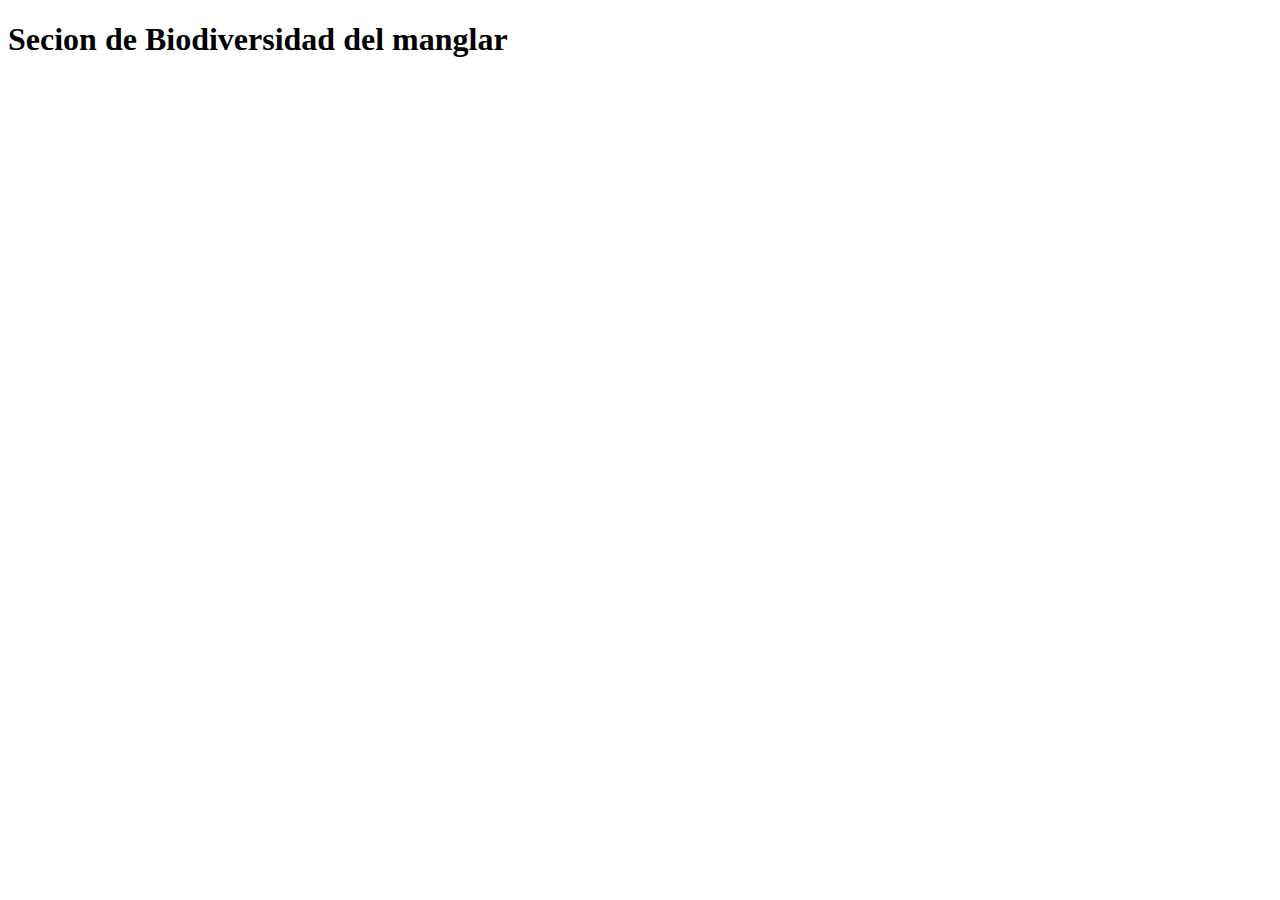
<file: Bio/index.html>
<!DOCTYPE html>
<html lang="en">
<head>
    <meta charset="UTF-8">
    <meta name="viewport" content="width=device-width, initial-scale=1.0">
    <title>Document</title>
</head>
<body>
    <h1>
        Secion de Biodiversidad del manglar
    </h1>
</body>
</html>
</file>
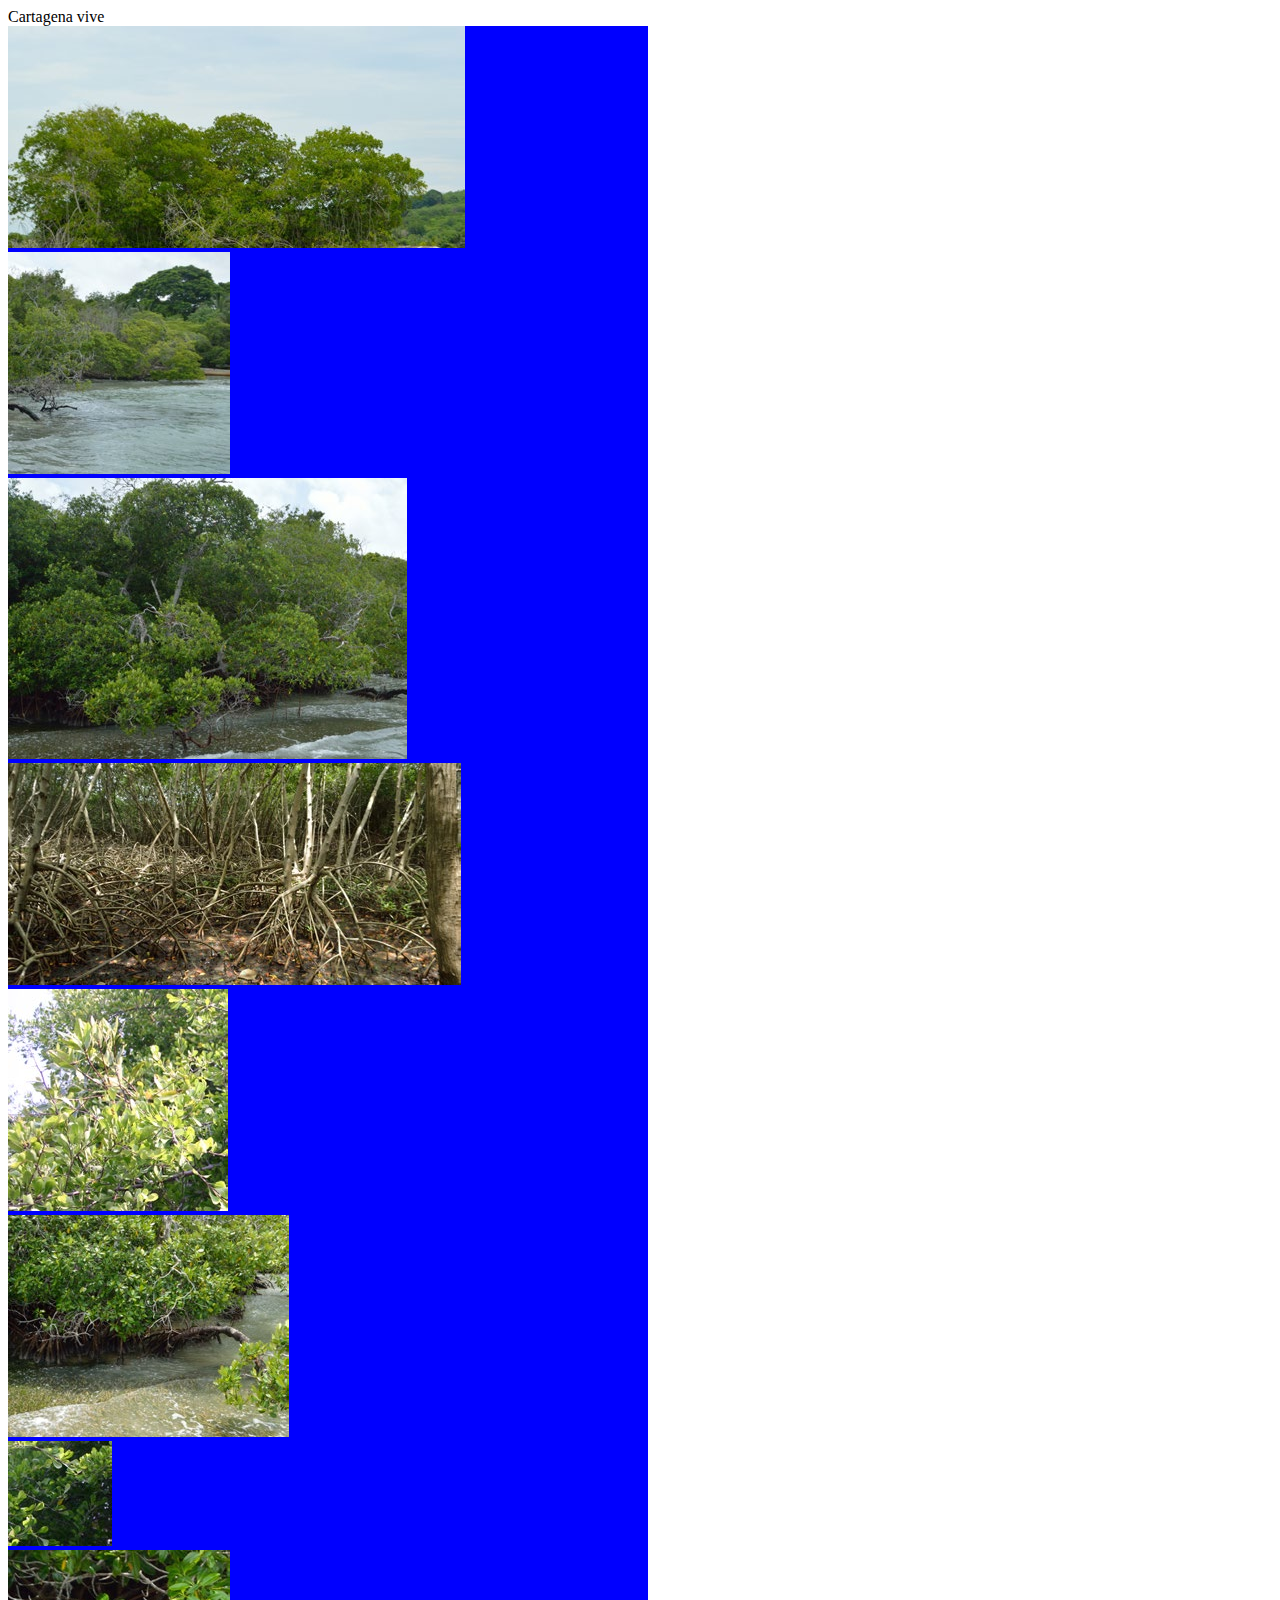
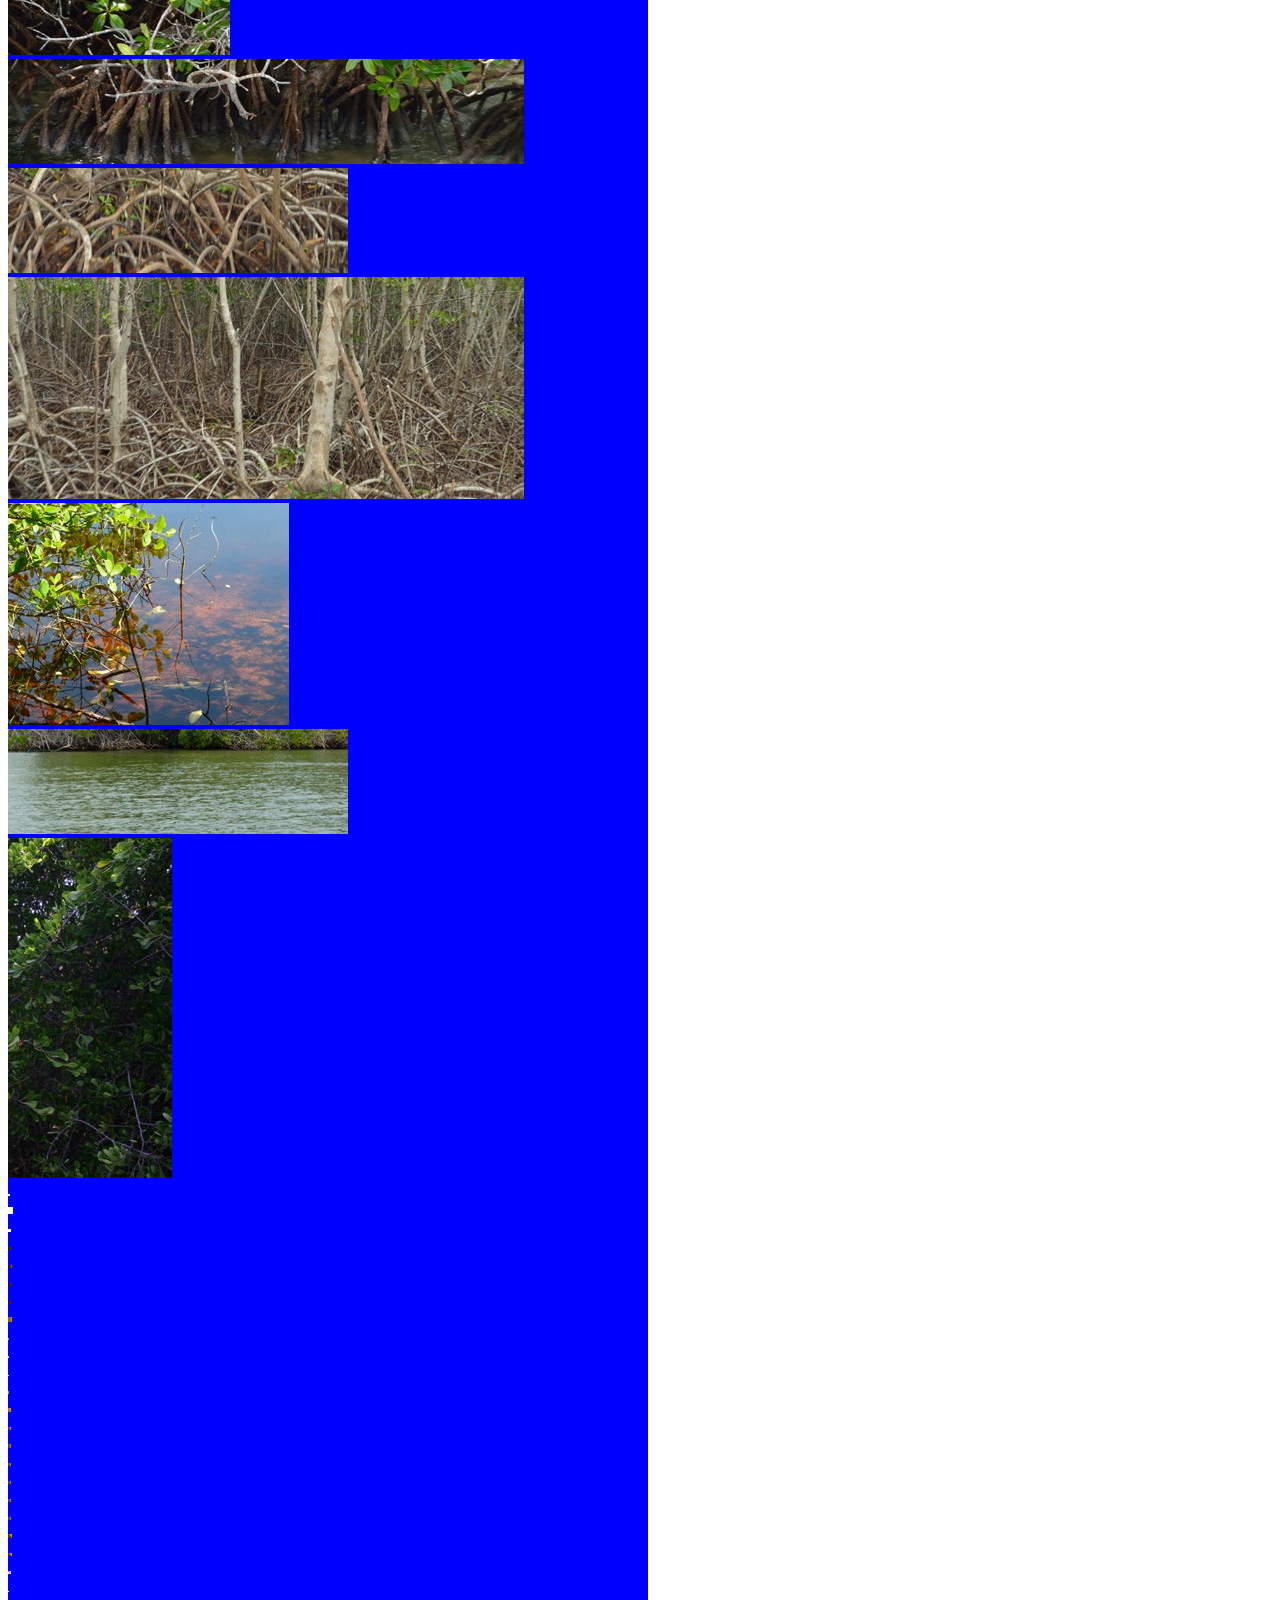
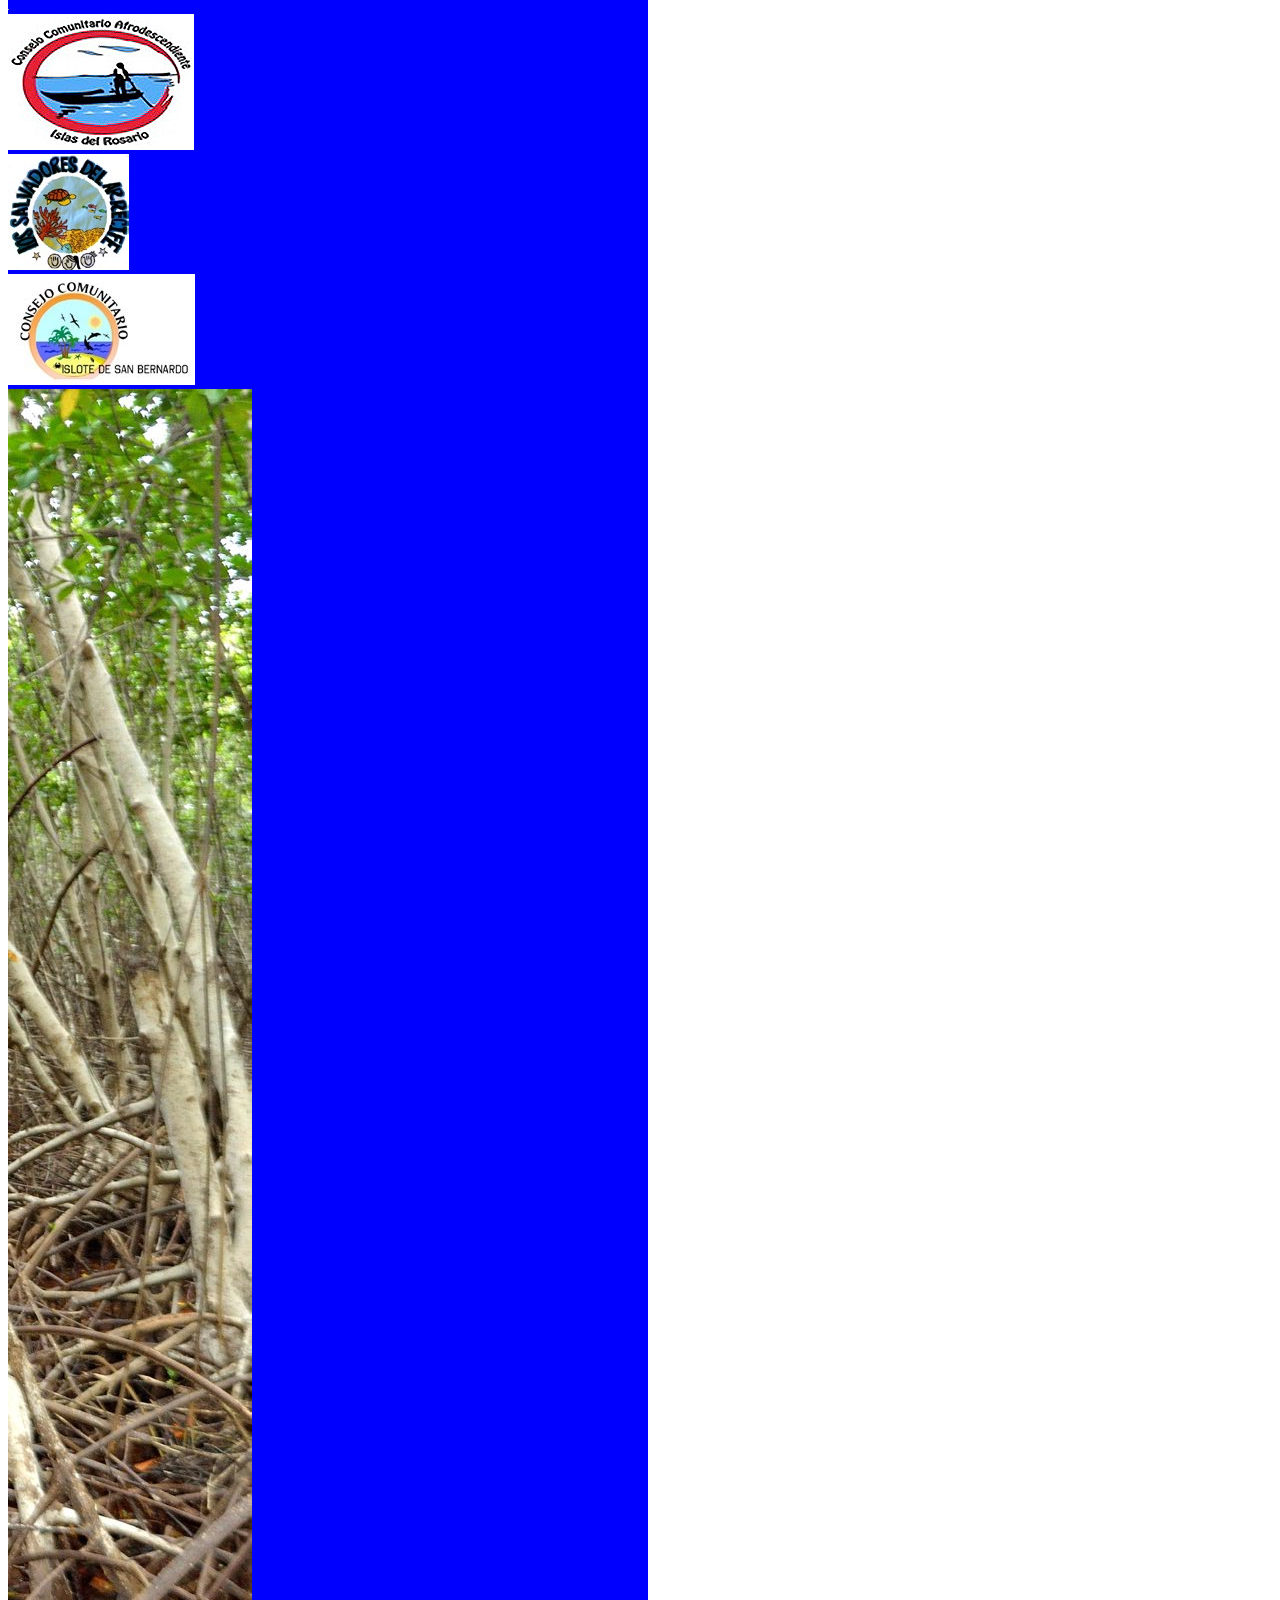
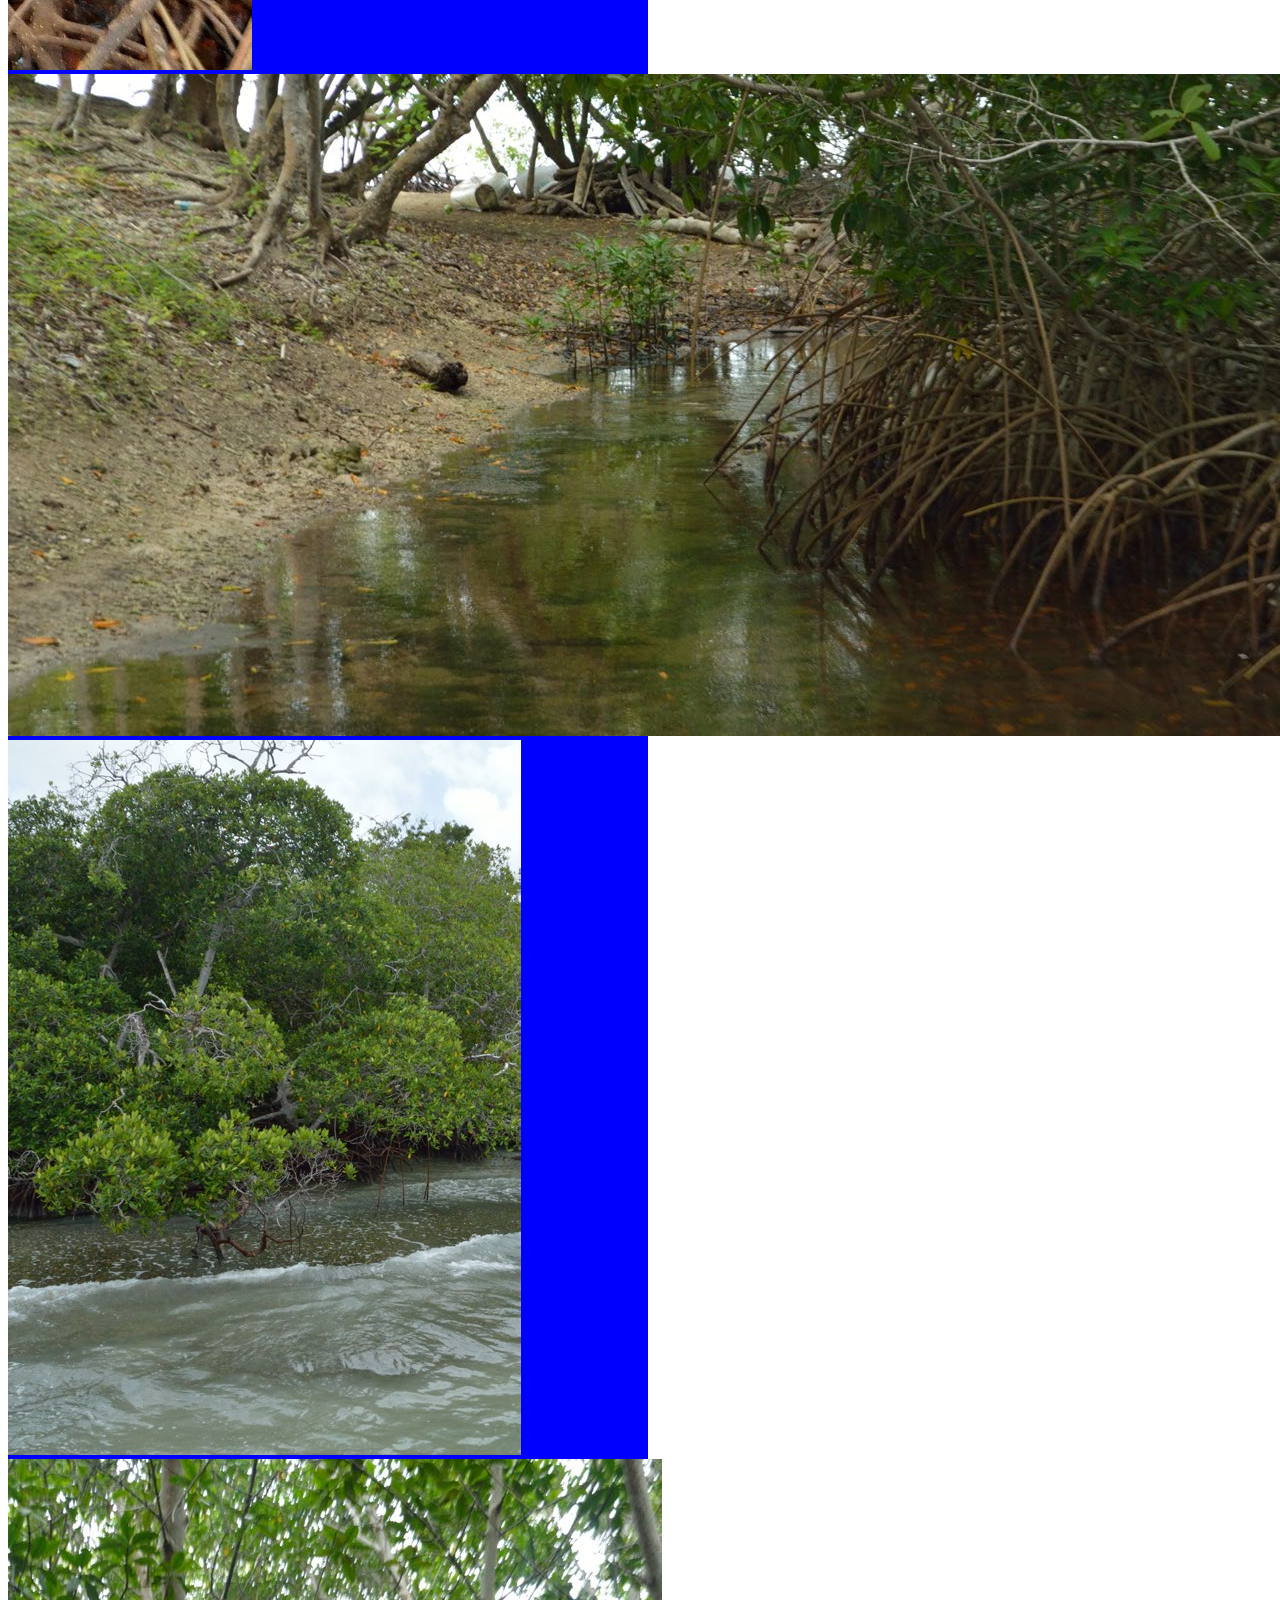
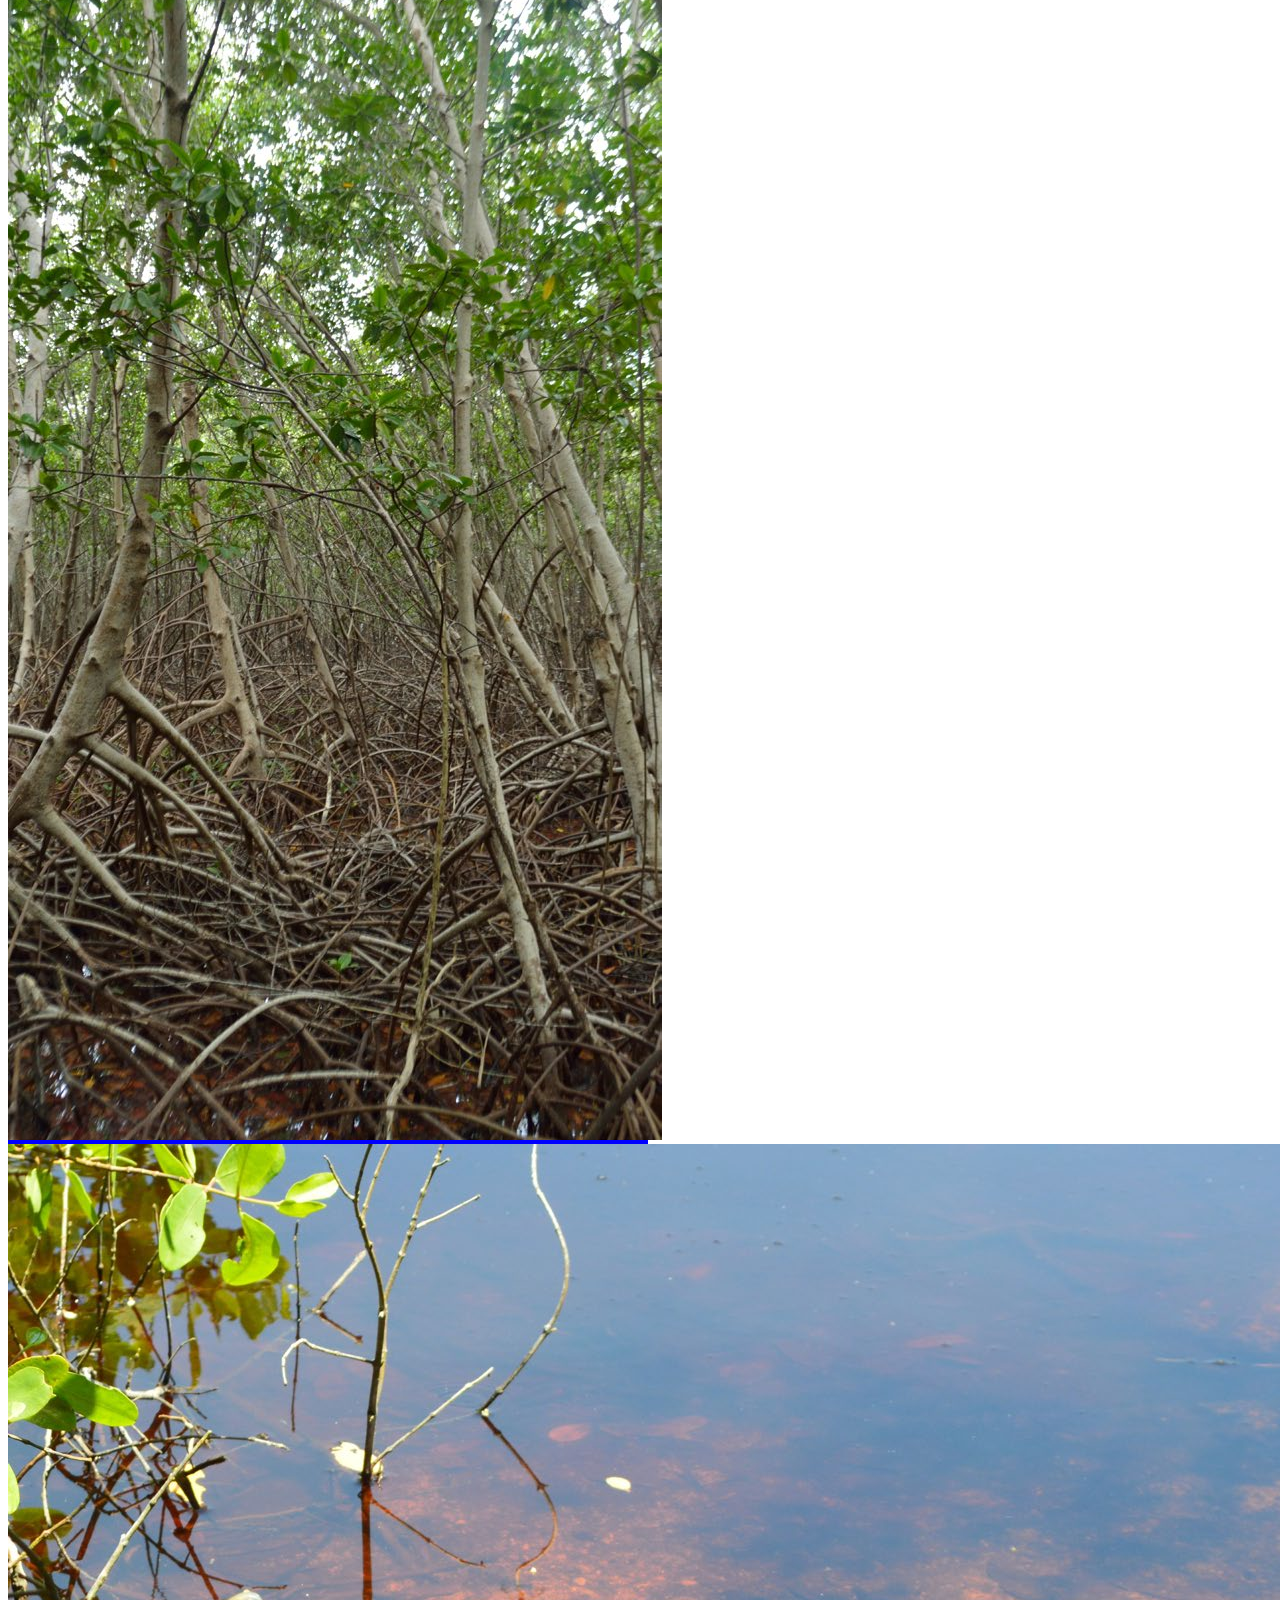
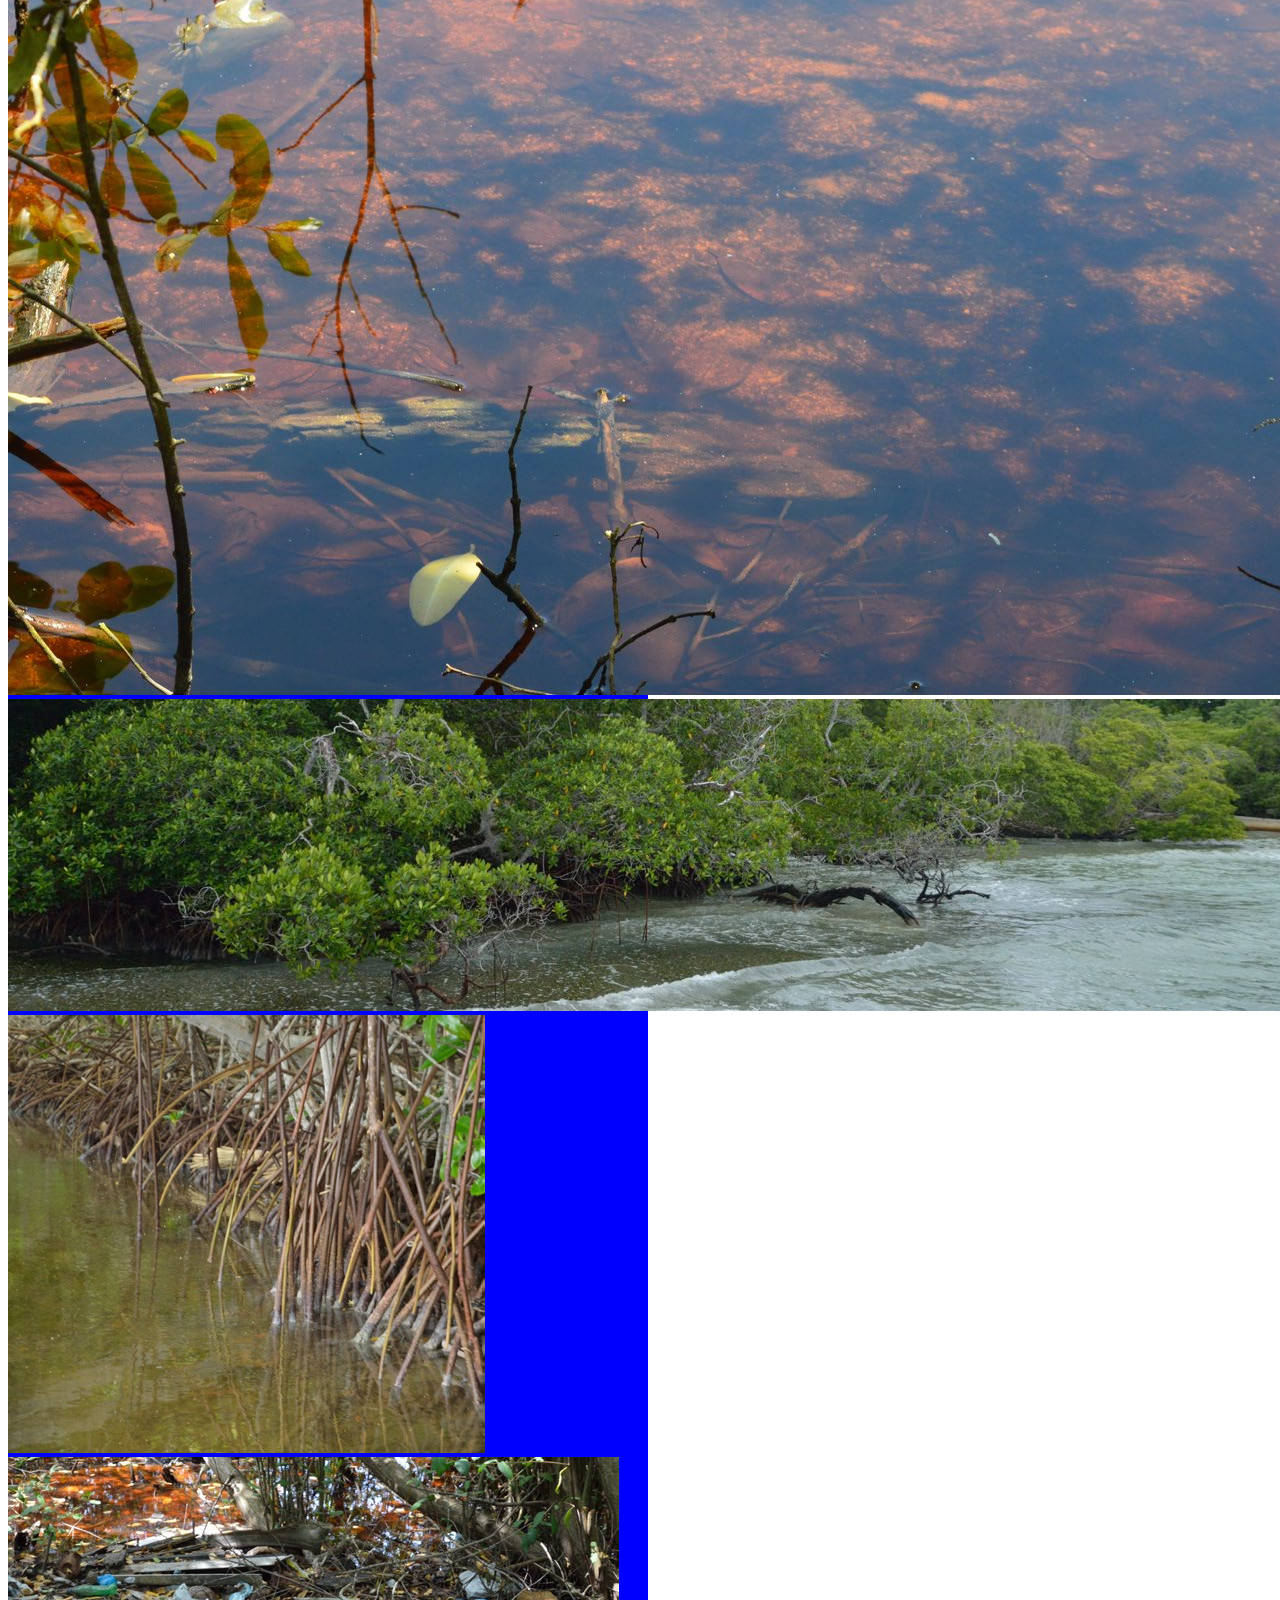
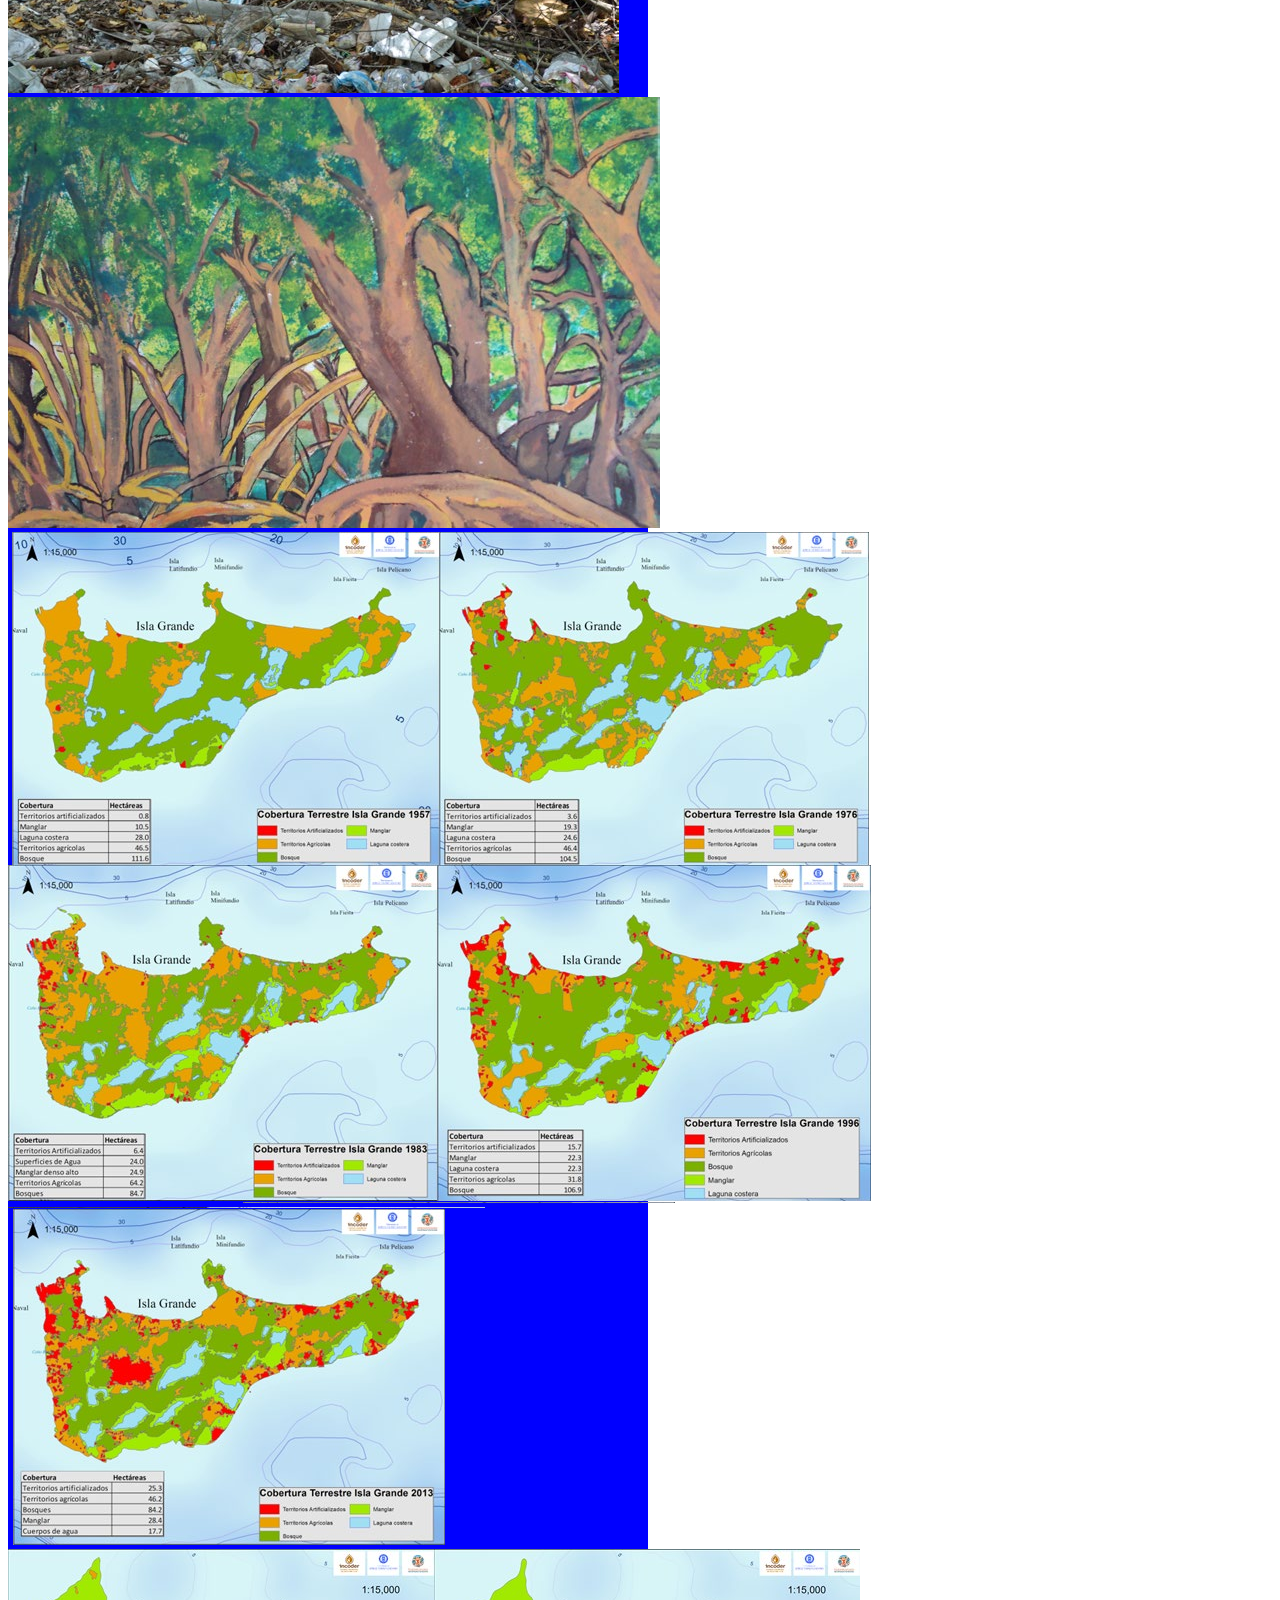
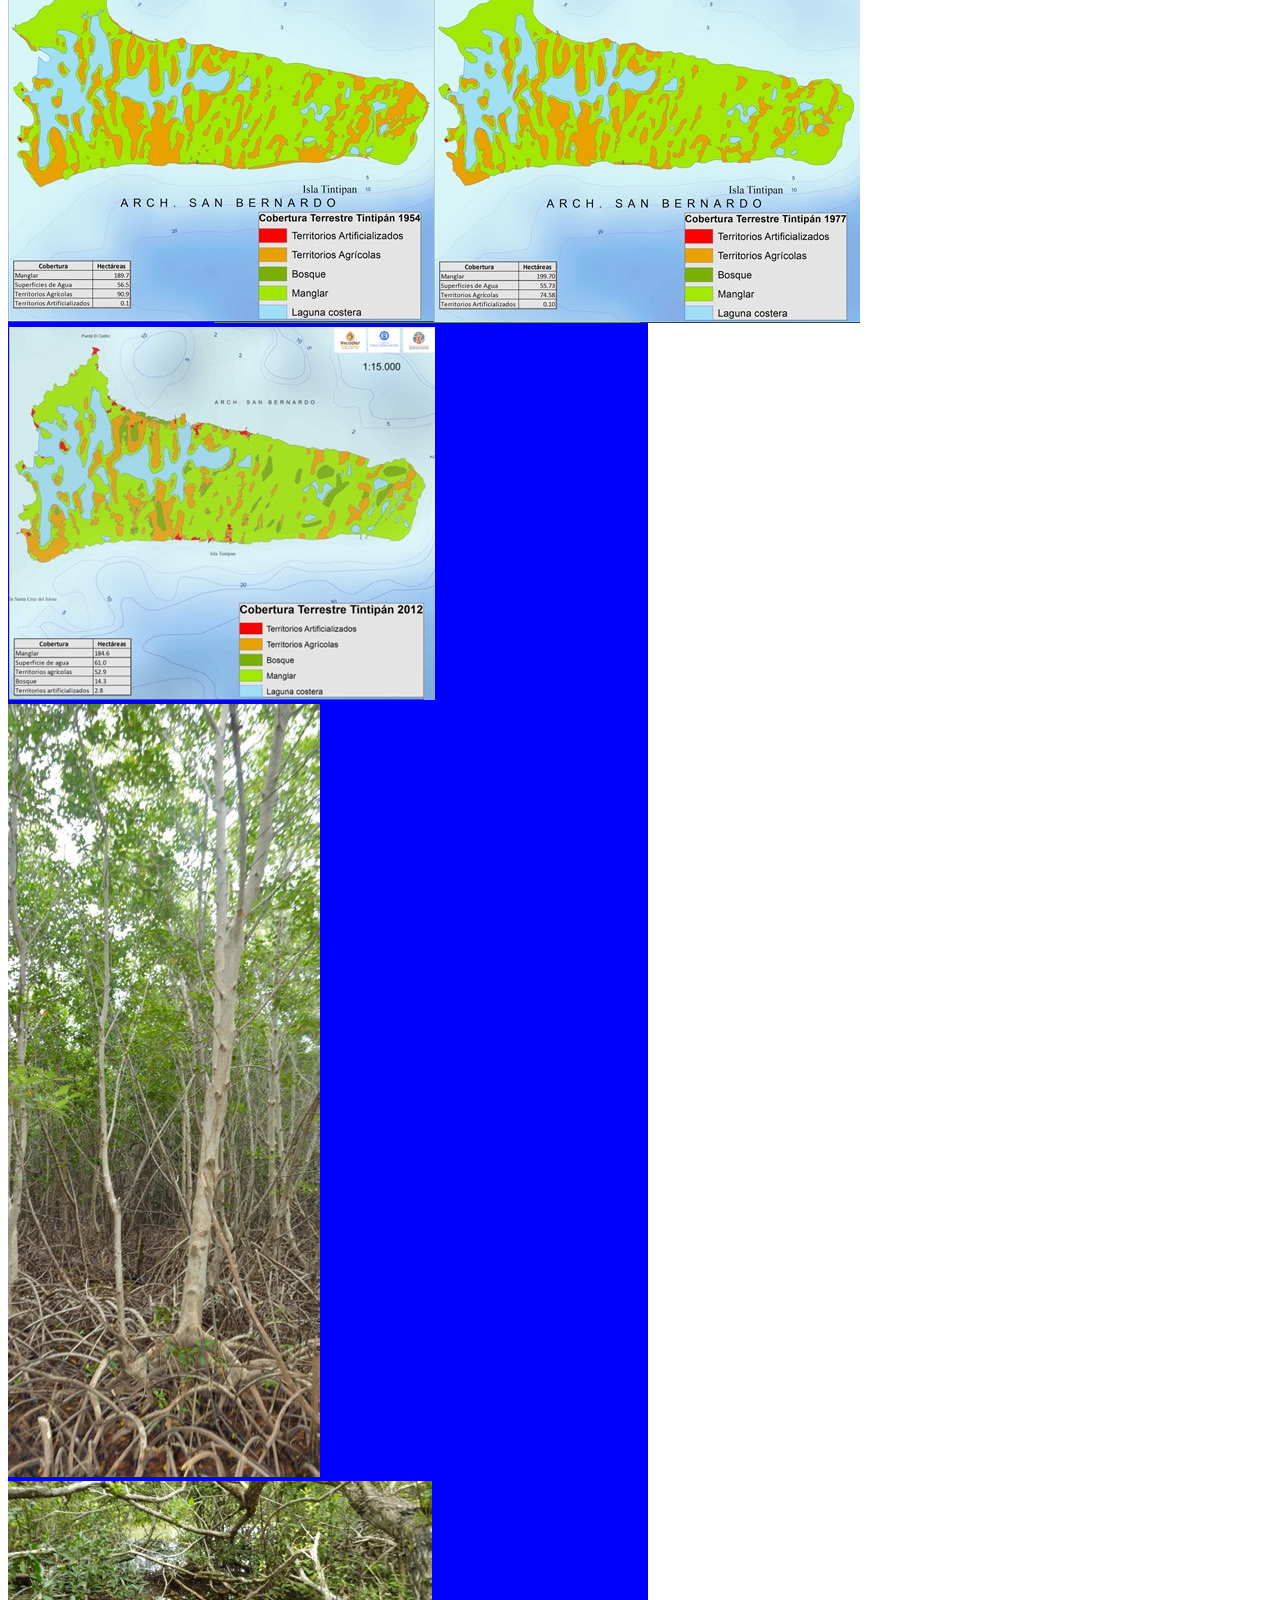
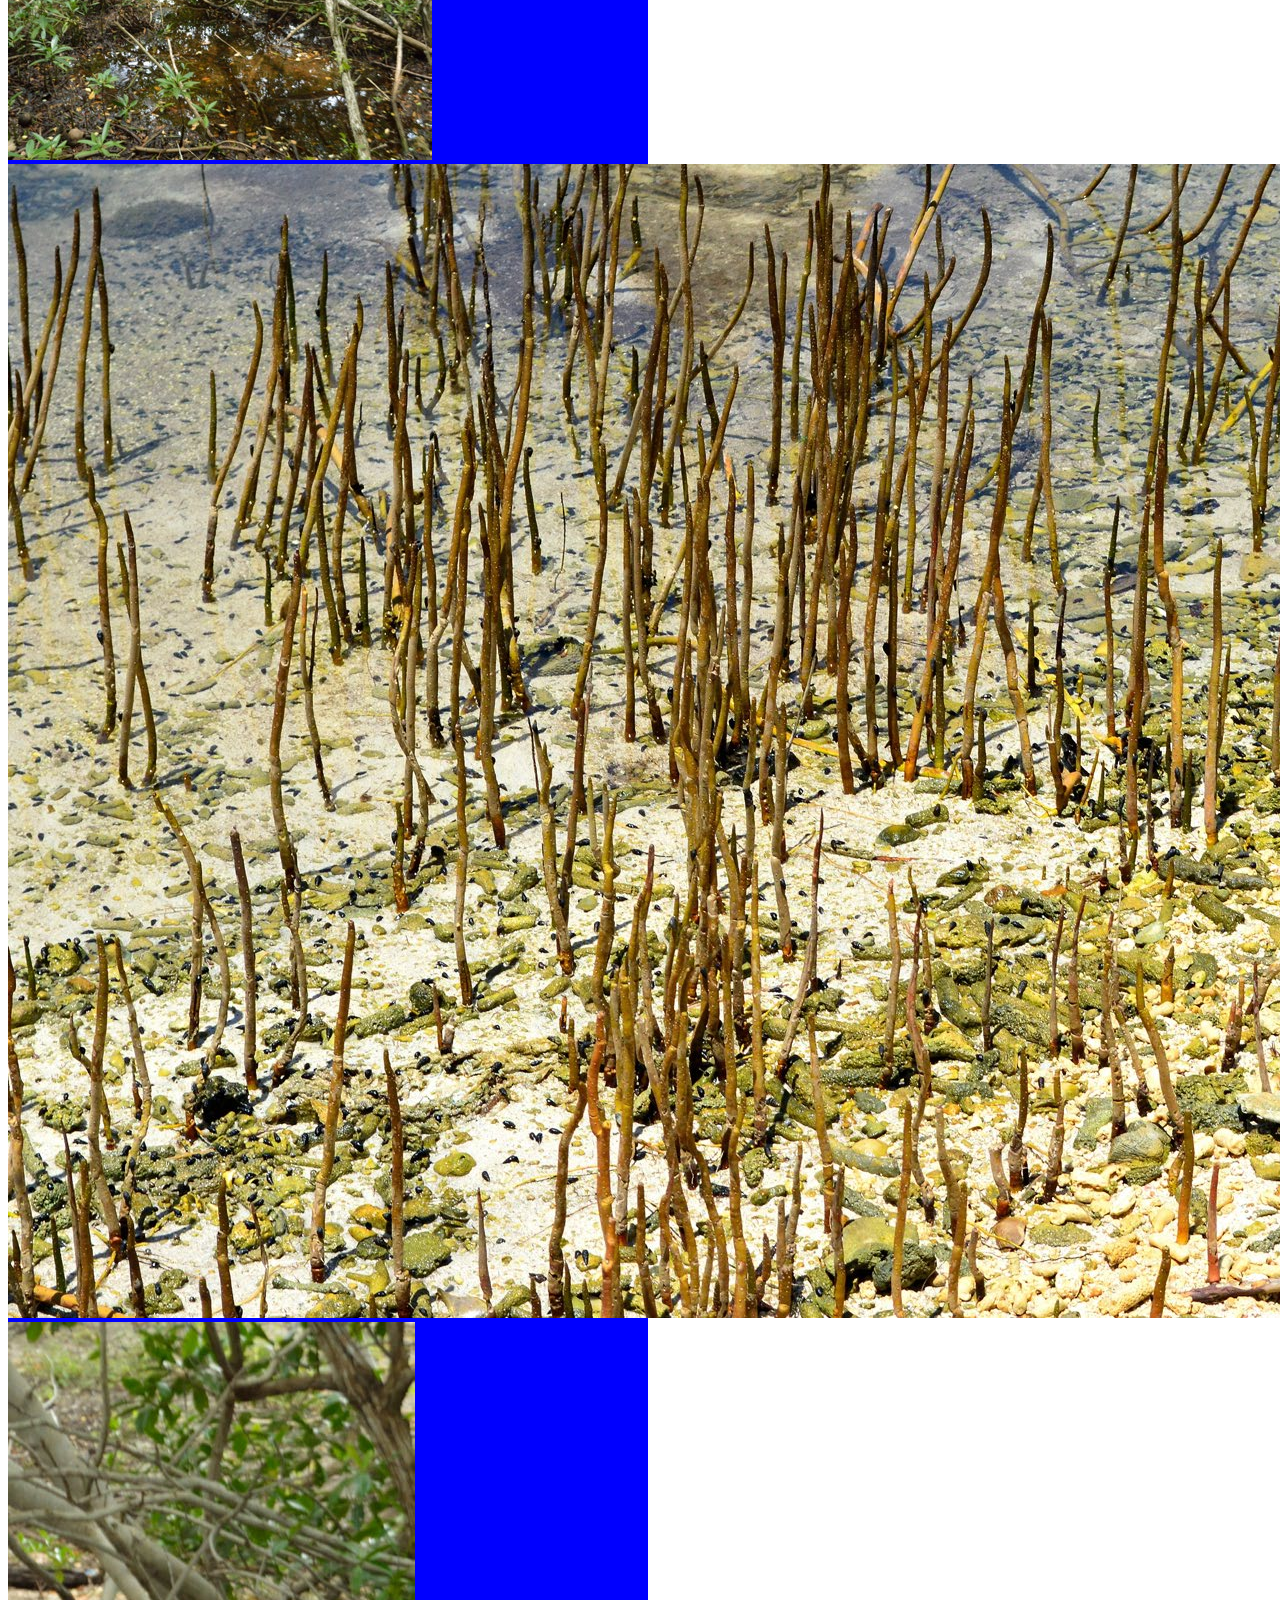
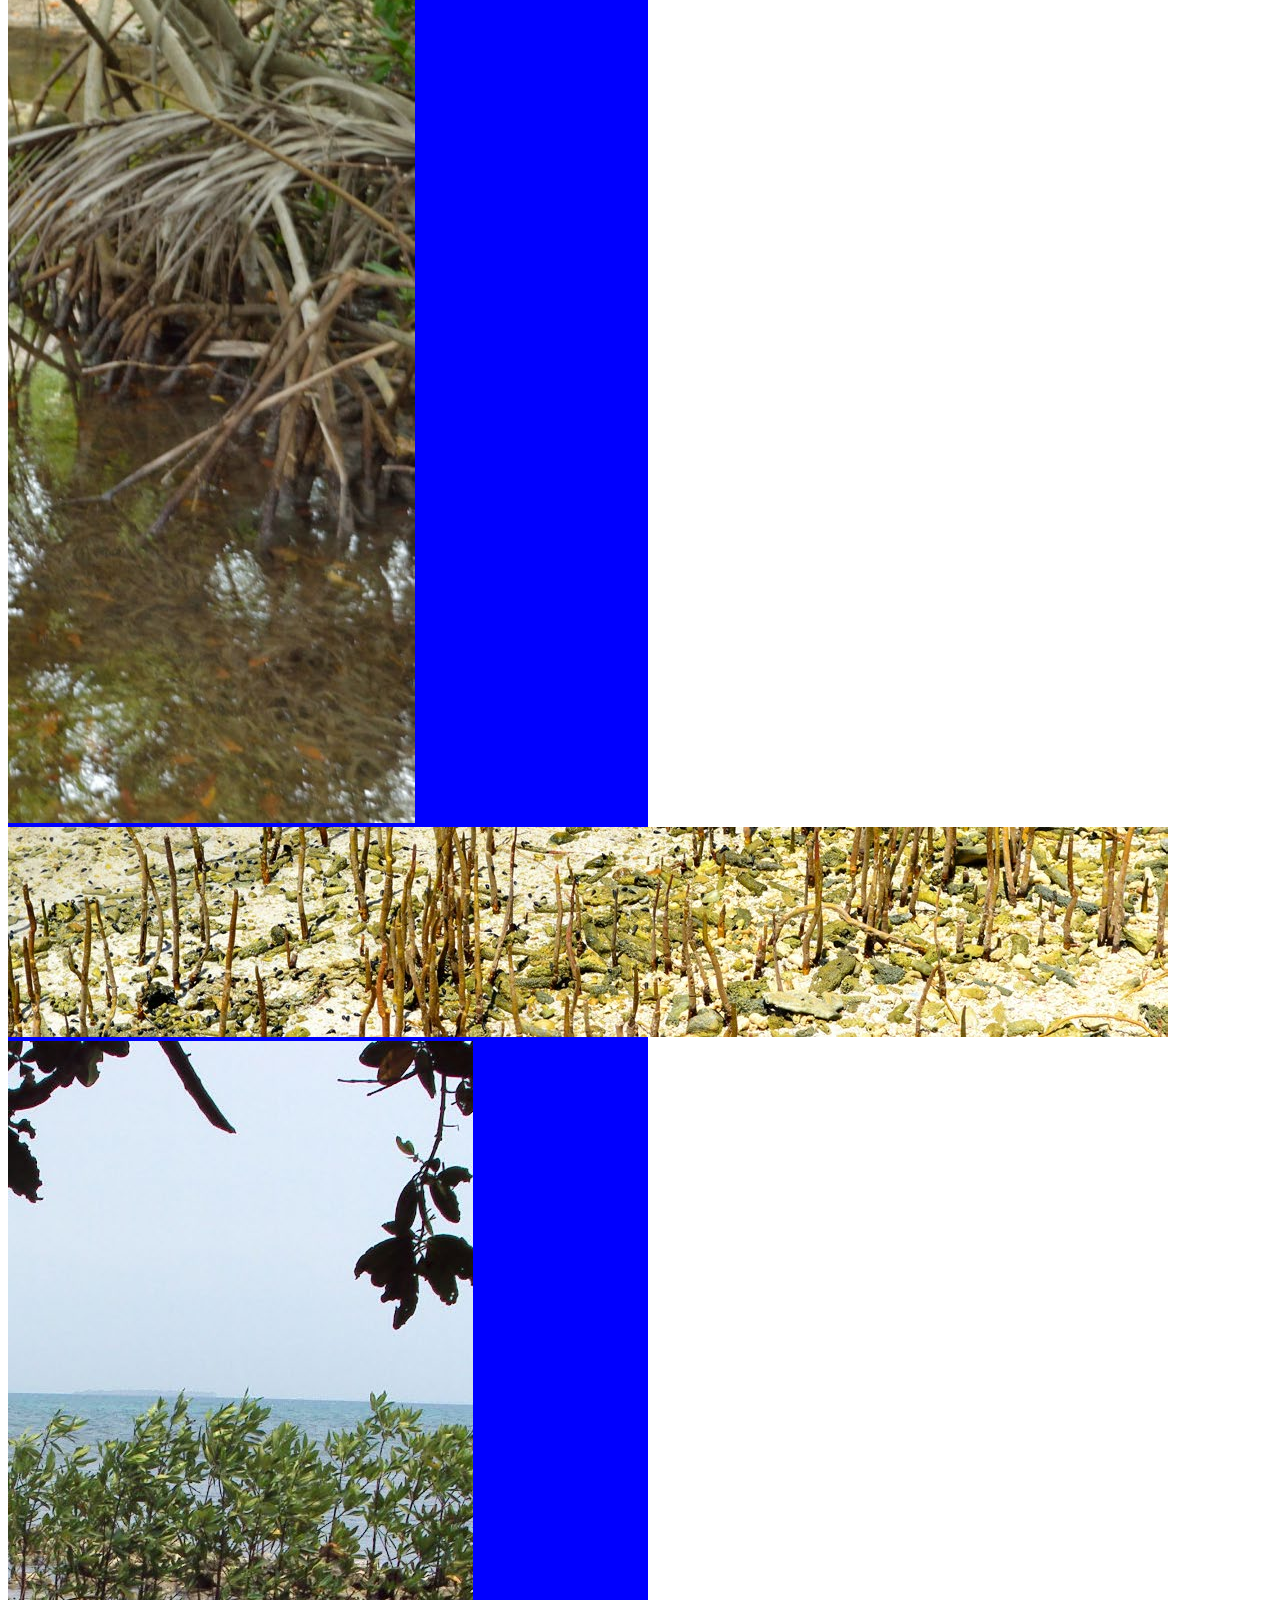
<file: Maquetación/index.html>
<!DOCTYPE html>
<html lang="en">
<head>
    <meta charset="UTF-8">
    <meta name="viewport" content="width=device-width, initial-scale=1.0">
    <title>Manglares</title>
</head>
<body>
    <div>
        <nav>
            Cartagena vive
        </nav>
    </div>
    <div class="container" style="background-color:blue;width:640px">
        <div id="guilds">
            <img id="c0" src="resources/0.jpg" class="resized-image"><br>
            <img id="c1" src="resources/1.jpg" class="resized-image"><br>
            <img id="c2" src="resources/2.jpg" class="resized-image"><br>
            <img id="c3" src="resources/3.jpg" class="resized-image"><br>
            <img id="c4" src="resources/4.jpg" class="resized-image"><br>
            <img id="c5" src="resources/5.jpg" class="resized-image"><br>
            <img id="c6" src="resources/6.jpg" class="resized-image"><br>
            <img id="c7" src="resources/7.jpg" class="resized-image"><br>
            <img id="c8" src="resources/8.jpg" class="resized-image"><br>
            <img id="c9" src="resources/9.jpg" class="resized-image"><br>
            <img id="c10" src="resources/10.jpg" class="resized-image"><br>
            <img id="c11" src="resources/11.jpg" class="resized-image"><br>
            <img id="c12" src="resources/12.jpg" class="resized-image"><br>
            <img id="c13" src="resources/13.jpg" class="resized-image"><br>
            <img id="c14" src="resources/14.png" class="resized-image"><br>
            <img id="c15" src="resources/15.jpg" class="resized-image"><br>
            <img id="c16" src="resources/16.png" class="resized-image"><br>
            <img id="c17" src="resources/17.png" class="resized-image"><br>
            <img id="c18" src="resources/18.png" class="resized-image"><br>
            <img id="c19" src="resources/19.png" class="resized-image"><br>
            <img id="c20" src="resources/20.png" class="resized-image"><br>
            <img id="c21" src="resources/21.png" class="resized-image"><br>
            <img id="c22" src="resources/22.png" class="resized-image"><br>
            <img id="c23" src="resources/23.png" class="resized-image"><br>
            <img id="c24" src="resources/24.png" class="resized-image"><br>
            <img id="c25" src="resources/25.png" class="resized-image"><br>
            <img id="c26" src="resources/26.png" class="resized-image"><br>
            <img id="c27" src="resources/27.png" class="resized-image"><br>
            <img id="c28" src="resources/28.png" class="resized-image"><br>
            <img id="c29" src="resources/29.png" class="resized-image"><br>
            <img id="c30" src="resources/30.png" class="resized-image"><br>
            <img id="c31" src="resources/31.png" class="resized-image"><br>
            <img id="c32" src="resources/32.png" class="resized-image"><br>
            <img id="c33" src="resources/33.png" class="resized-image"><br>
            <img id="c34" src="resources/34.png" class="resized-image"><br>
            <img id="c35" src="resources/35.png" class="resized-image"><br>
            <img id="c36" src="resources/36.png" class="resized-image"><br>
            <img id="c37" src="resources/37.png" class="resized-image"><br>
            <img id="c38" src="resources/38.png" class="resized-image"><br>
            <img id="c39" src="resources/39.jpg" class="resized-image"><br>
            <img id="c40" src="resources/40.jpg" class="resized-image"><br>
            <img id="c41" src="resources/41.jpg" class="resized-image"><br>
            <img id="c42" src="resources/42.jpg" class="resized-image"><br>
            <img id="c43" src="resources/43.jpg" class="resized-image"><br>
            <img id="c44" src="resources/44.jpg" class="resized-image"><br>
            <img id="c45" src="resources/45.jpg" class="resized-image"><br>
            <img id="c46" src="resources/46.jpg" class="resized-image"><br>
            <img id="c47" src="resources/47.jpg" class="resized-image"><br>
            <img id="c48" src="resources/48.jpg" class="resized-image"><br>
            <img id="c49" src="resources/49.jpg" class="resized-image"><br>
            <img id="c50" src="resources/50.png" class="resized-image"><br>
            <img id="c51" src="resources/51.png" class="resized-image"><br>
            <img id="c52" src="resources/52.png" class="resized-image"><br>
            <img id="c53" src="resources/53.png" class="resized-image"><br>
            <img id="c54" src="resources/54.jpg" class="resized-image"><br>
            <img id="c55" src="resources/55.jpg" class="resized-image"><br>
            <img id="c56" src="resources/56.jpg" class="resized-image"><br>
            <img id="c57" src="resources/57.jpg" class="resized-image"><br>
            <img id="c58" src="resources/58.jpg" class="resized-image"><br>
            <img id="c59" src="resources/59.jpg" class="resized-image"><br>
            <img id="c60" src="resources/60.jpg" class="resized-image"><br>
            <img id="c61" src="resources/61.jpg" class="resized-image"><br>
            <img id="c62" src="resources/62.jpg" class="resized-image"><br>
            <img id="c63" src="resources/63.jpg" class="resized-image"><br>
            <img id="c64" src="resources/64.jpg" class="resized-image"><br>
            <img id="c65" src="resources/65.png" class="resized-image"><br>
            <img id="c66" src="resources/66.png" class="resized-image"><br>
            <img id="c67" src="resources/67.png" class="resized-image"><br>
            <img id="c68" src="resources/68.jpg" class="resized-image"><br>
            <img id="c69" src="resources/69.png" class="resized-image"><br>
            <img id="c70" src="resources/70.png" class="resized-image"><br>
        </div>
    </div>
</body>
</html>
</file>
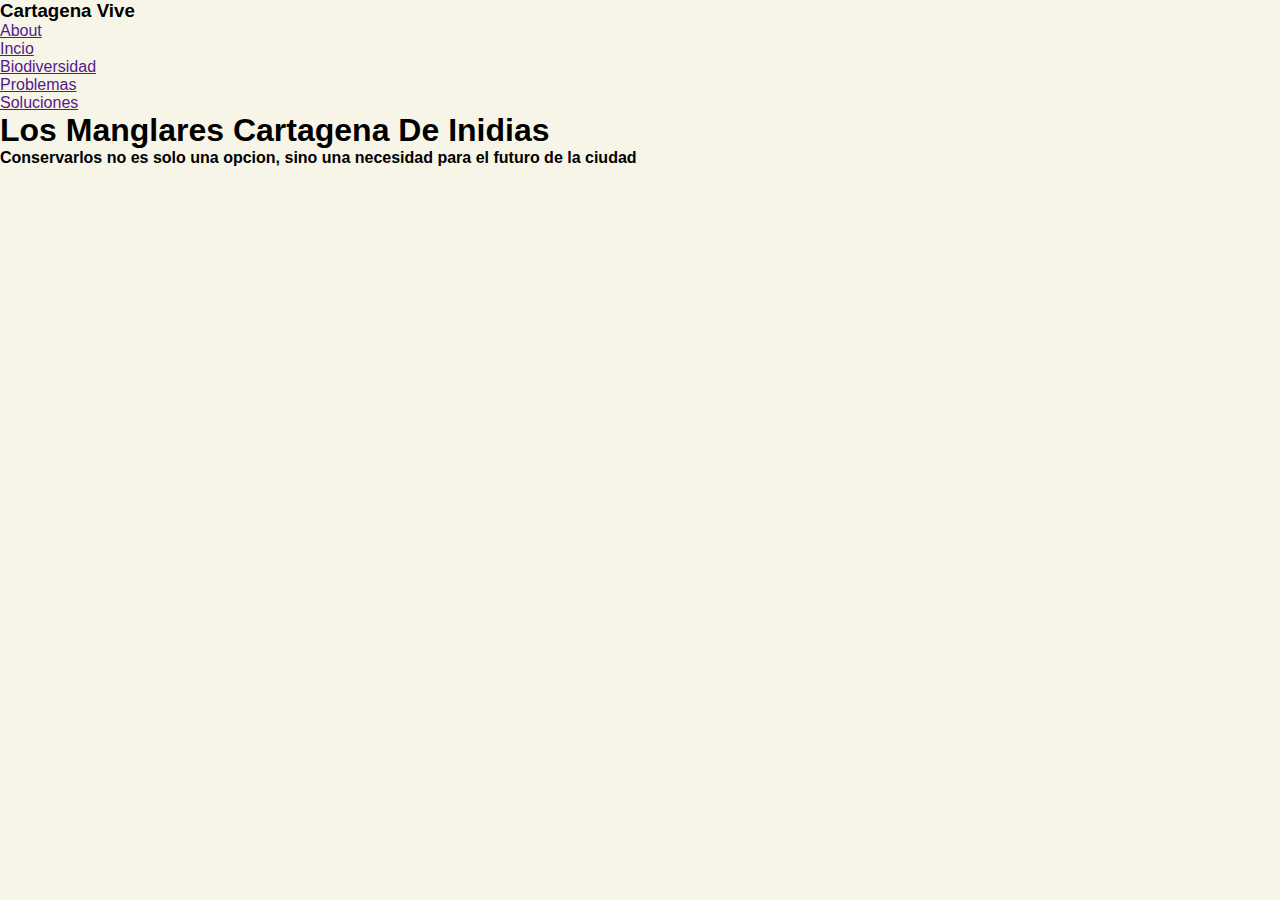
<file: ProyectoBootcamp-de-programacion-basica-master/index.html>
<!DOCTYPE html>
<html lang="es">
<head>
    <meta charset="UTF-8">
    <meta name="viewport" content="width=device-width, initial-scale=1.0">
    <title>Los Manglares de Cartagena</title>
    <link rel="stylesheet" href="css/style.css">
</head>
<body>

    <header>
        <h3>Cartagena Vive</h3>
        <a href="">About</a>
    </header>

    <ul>
        <li>
            <a href="">Incio</a>
        </li>

        <li>
            <a href="">Biodiversidad</a>
        </li>
        
        <li>
            <a href="">Problemas</a>
        </li>
        
        <li>
            <a href="">Soluciones</a>
        </li>
    </ul>

    <section>
        <main>
            <h1>Los Manglares Cartagena De Inidias</h1>
            <h4>Conservarlos no es solo una opcion, sino 
                una necesidad para el futuro de la ciudad</h4>
        </main>
    </section>

    <script src="js/script.js"></script>

</body>
</html>
</file>
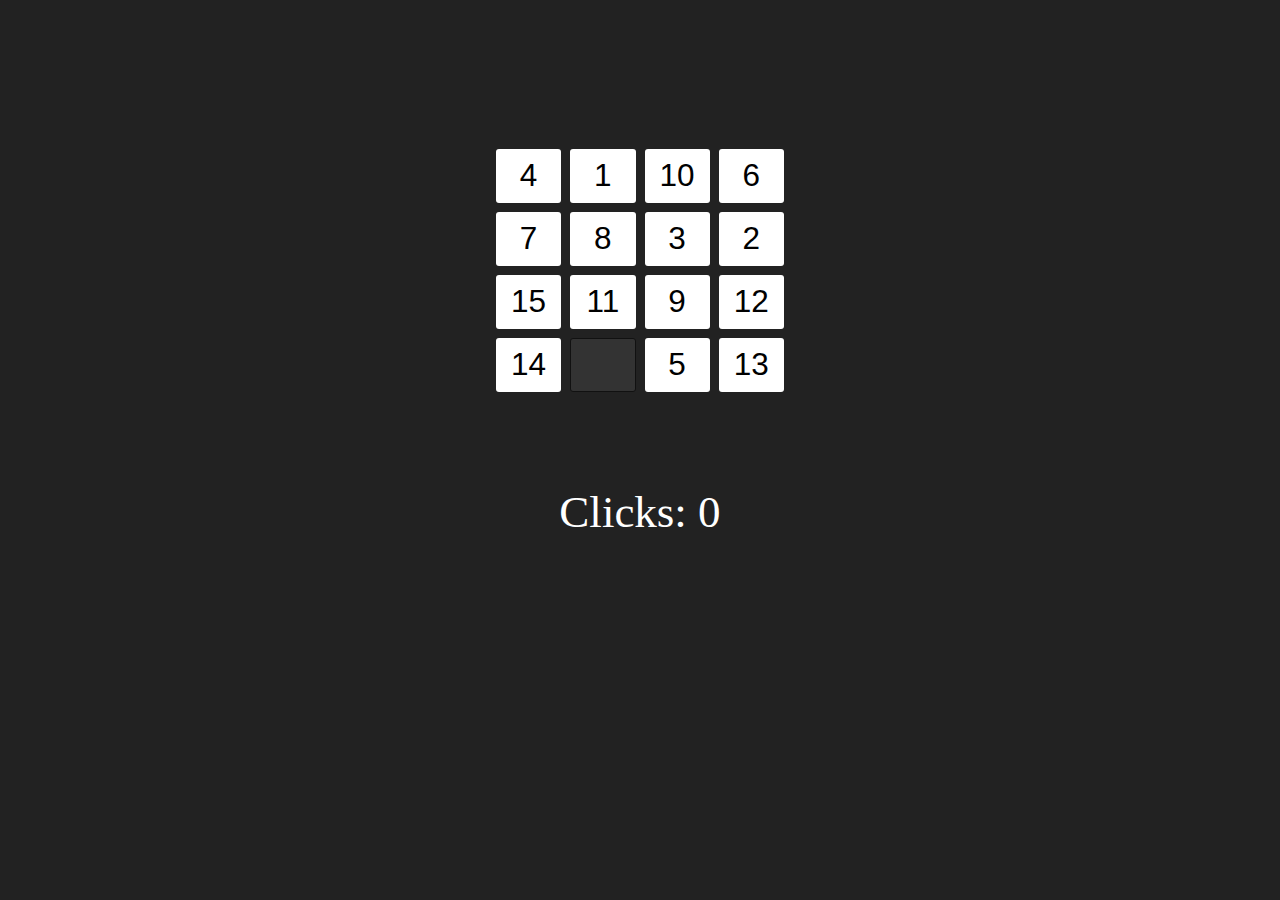
<file: p15/p15.html>
<!DOCTYPE html>
<html lang="en">
<head>
    <meta charset="UTF-8">
    <meta name="viewport" content="width=device-width, initial-scale=1.0">
    <title>15 puzzle</title>
    <script src="p15.js"></script>
    <link rel="stylesheet" href="p15.css">
</head>
<body onload="start()">
    
</body>
</html>
</file>
<file: ProyectoBootcamp-de-programacion-basica-master/css/style.css>
* {
    margin: 0;
    padding: 0;
    box-sizing: border-box;
    font-family: Arial, sans-serif;
}

body {
    background-color: #f7f5e8;
}

.hero {
    position: relative;
    height: 100vh;
    background: url('/resourses/imagen1.jpeg') no-repeat center center/cover;
    color: white;
    display: flex;
    flex-direction: column;
    align-items: center;
    justify-content: center;
    text-align: center;
    padding: 20px;
}

.hero-content h1 {
    font-size: 2.5rem;
    font-weight: bold;
    text-shadow: 2px 2px 4px rgba(0, 0, 0, 0.5);
}

.hero-content p {
    margin-top: 10px;
    font-size: 1.2rem;
    max-width: 700px;
}

.scroll-down {
    margin-top: 15px;
    font-size: 1rem;
    opacity: 0.8;
}

.arrow {
    margin-top: 10px;
    width: 20px;
    height: 20px;
    border-right: 2px solid white;
    border-bottom: 2px solid white;
    transform: rotate(45deg);
    animation: bounce 1.5s infinite;
}

@keyframes bounce {
    0%, 100% { transform: rotate(45deg) translateY(0); }
    50% { transform: rotate(45deg) translateY(10px); }
}

.nav {
    position: absolute;
    top: 20px;
    right: 20px;
}

.about {
    color: white;
    text-decoration: none;
    font-size: 1rem;
    font-weight: bold;
}

.grid-container {
    display: grid;
    grid-template-columns: repeat(3, 1fr);
    gap: 20px;
    padding: 50px;
    text-align: center;
}

.grid-item {
    background: white;
    padding: 20px;
    border-radius: 10px;
    box-shadow: 0 4px 8px rgba(0, 0, 0, 0.2);
}

.image-placeholder {
    width: 100%;
    height: 150px;
    background: lightgray;
    display: flex;
    align-items: center;
    justify-content: center;
    font-size: 1.2rem;
}
</file>
<file: p15/p15.css>
html,body{
    padding:0;
    margin:0;
    padding-top:8vh;
    background:#222;
    color:#111
}
.txt{
    color:#fff;
    text-align:center;
    font-size:5vh
}
.board{
    padding:0;
    margin:auto;
    width:33vh;
    height:33vh
}
.button,.empty{
    border:0;
    font-size:3.5vh;
    margin:0.5vh;
    padding:0;
    height:6vh;
    width:7.25vh;
    line-height:5vh;
    vertical-align:middle;
    background:#fff;
    text-align:center;
    border-radius:3px;
    cursor:pointer;
    float:left
}
.empty{
    background:#333;
    border:1px solid #111
}
</file>
